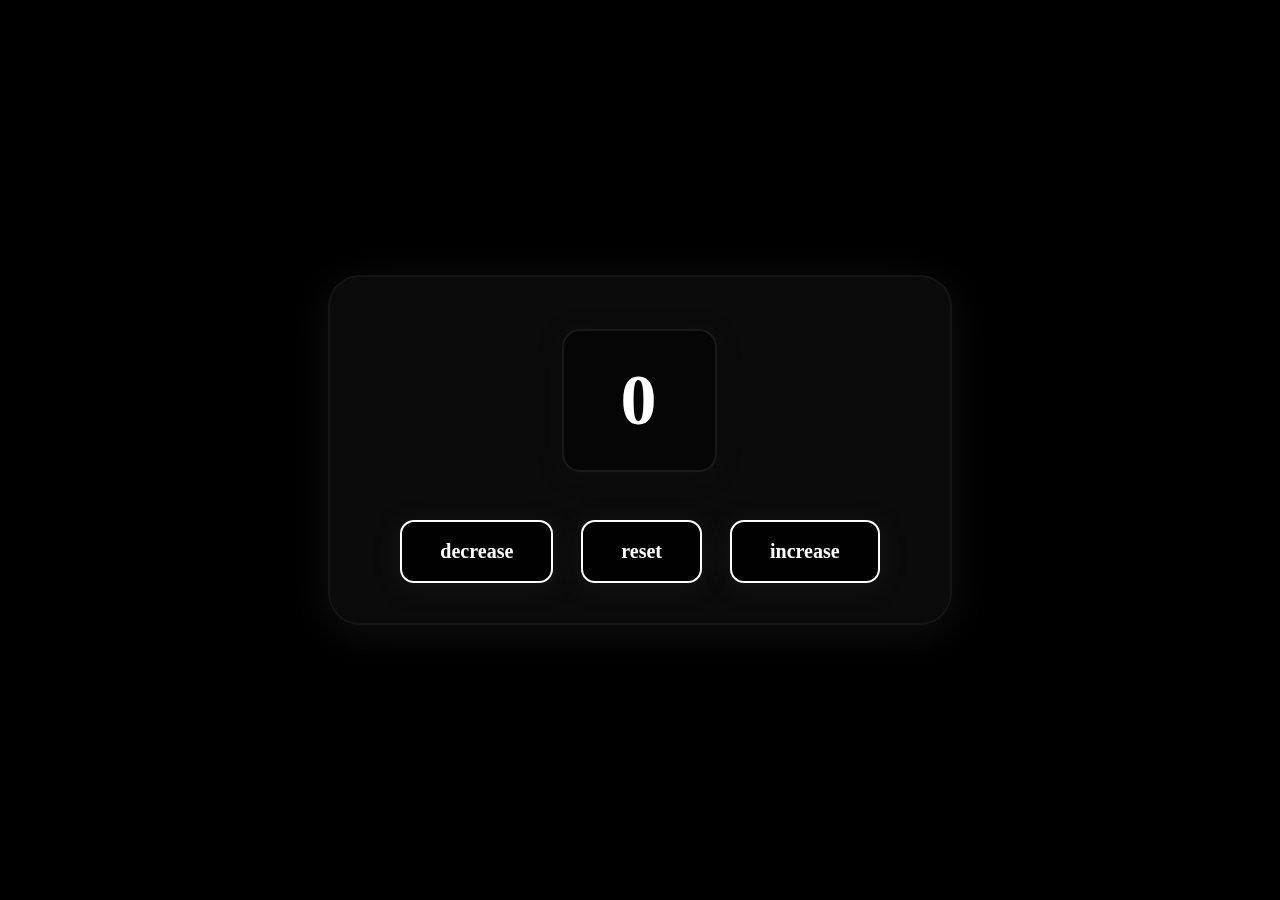
<file: count/index.html>
<!DOCTYPE html>
<html lang="en">
<head>
    <meta charset="UTF-8">
    <meta name="viewport" content="width=device-width, initial-scale=1.0">
    <title>Document</title>
    <link rel="stylesheet" href="style.css">
</head>
<body>
  <div class="glass-container">
    <label id="countLabel">0</label>
    <div id="btnContainer">
      <button id="decreseBtn" class="buttons">decrease</button>
      <button id="resetBtn" class="buttons">reset</button>
      <button id="increseBtn" class="buttons">increase</button>
    </div>
  </div>
  <script src="index.js"></script>
</body>
</html>
</file>
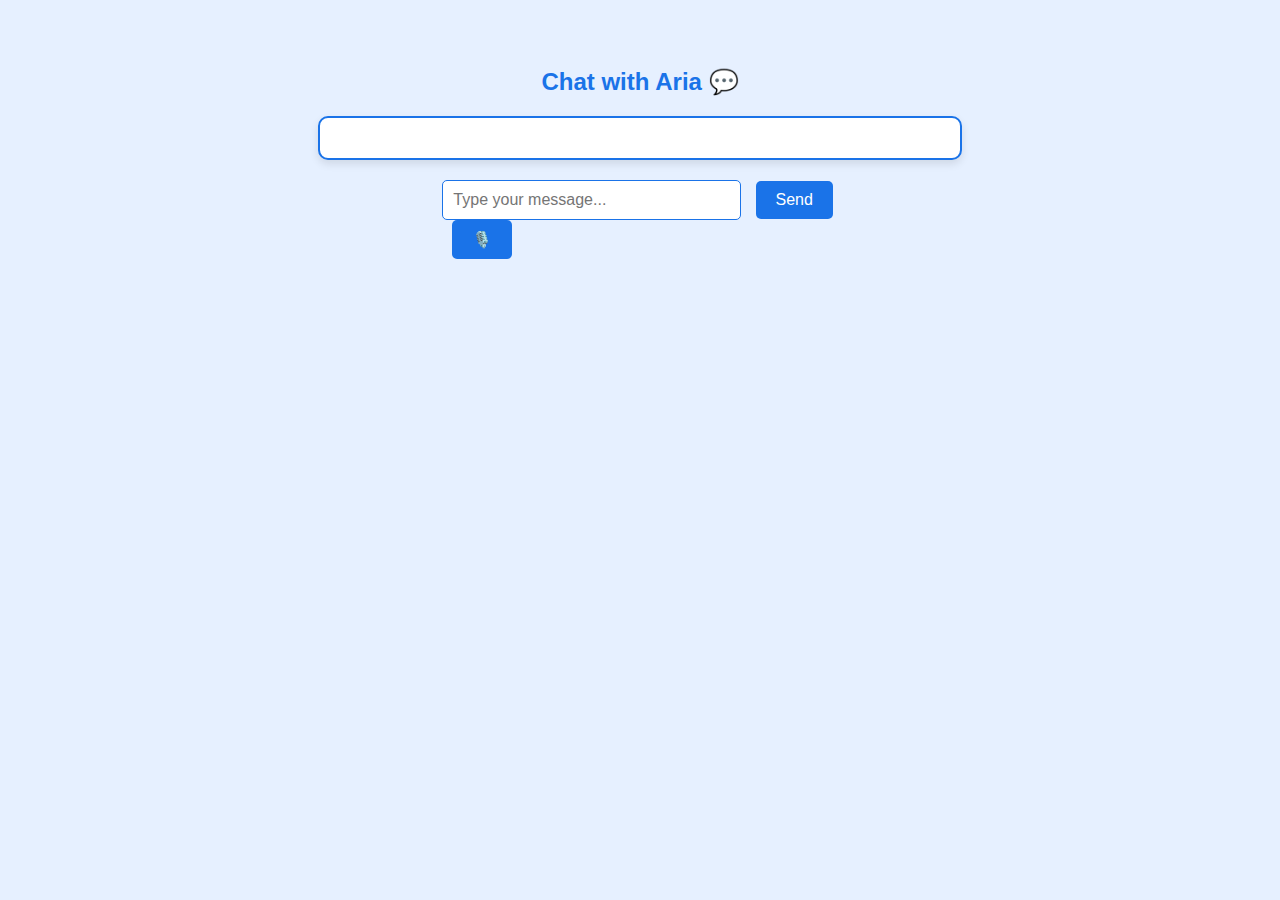
<file: public/index.html>
<!DOCTYPE html>
<html lang="en">
<head>
  <meta charset="UTF-8" />
  <title>Chat with Aria</title>
  <style>
    body {
      font-family: 'Segoe UI', Tahoma, Geneva, Verdana, sans-serif;
      background-color: #e6f0ff;
      padding: 40px;
      display: flex;
      flex-direction: column;
      align-items: center;
    }
    h2 {
      color: #1a73e8;
      margin-bottom: 20px;
    }
    #chat {
      width: 100%;
      max-width: 600px;
      max-height: 500px;
      overflow-y: auto;
      border: 2px solid #1a73e8;
      padding: 20px;
      background-color: #ffffff;
      border-radius: 10px;
      box-shadow: 0 4px 8px rgba(0, 0, 0, 0.1);
      margin-bottom: 20px;
    }
    .message {
      margin: 10px 0;
    }
    .user {
      font-weight: bold;
      color: #0b5394;
    }
    input[type="text"] {
      width: 70%;
      padding: 10px;
      border: 1px solid #1a73e8;
      border-radius: 5px;
      font-size: 16px;
    }
    button {
      padding: 10px 20px;
      background-color: #1a73e8;
      color: white;
      border: none;
      border-radius: 5px;
      font-size: 16px;
      cursor: pointer;
      margin-left: 10px;
    }
    button:hover {
      background-color: #155ab6;
    }
  </style>
</head>
<body>
  <h2>Chat with Aria 💬</h2>
  <div id="chat"></div>
  <div>
    <input type="text" id="userInput" placeholder="Type your message..." />
    <button onclick="sendMessage()">Send</button>
    <button id="voiceBtn">🎙️</button>
  </div>

<script>
  async function sendMessage() {
    const inputElement = document.getElementById('userInput');
    const userMessage = inputElement.value.trim();
    if (!userMessage) return;

    const chatDiv = document.getElementById('chat');
    chatDiv.innerHTML += `<div class="message user">🧑 You: ${userMessage}</div>`;
    inputElement.value = '';
    inputElement.disabled = true;

    try {
      const response = await fetch("/ask", {
        method: "POST",
        headers: { "Content-Type": "application/json" },
        body: JSON.stringify({ prompt: userMessage })
      });
      const data = await response.json();
      if (data.error) {
        chatDiv.innerHTML += `<div class="message">❌ Error: ${data.error}</div>`;
      } else {
        const aiReply = data.reply;
        chatDiv.innerHTML += `<div class="message">🙋‍♀️ Aria: ${aiReply}</div>`;
        speak(aiReply);
      }
    } catch (error) {
      chatDiv.innerHTML += `<div class="message">❌ Failed to send message.</div>`;
    }

    chatDiv.scrollTop = chatDiv.scrollHeight;
    inputElement.disabled = false;
    inputElement.focus();
  }

  document.getElementById('userInput').addEventListener('keydown', function (event) {
    if (event.key === 'Enter') sendMessage();
  });

  const voiceBtn = document.getElementById('voiceBtn');
  const SpeechRecognition = window.SpeechRecognition || window.webkitSpeechRecognition;

  if (SpeechRecognition) {
    const recog = new SpeechRecognition();
    recog.lang = 'en-US';
    recog.interimResults = false;
    voiceBtn.addEventListener('click', () => recog.start());
    recog.onresult = function (event) {
      const transcript = event.results[0][0].transcript;
      document.getElementById('userInput').value = transcript;
      sendMessage();
    };
    recog.onerror = function (event) {
      alert('🎤 Voice recognition error: ' + event.error);
    };
  } else {
    voiceBtn.disabled = true;
    voiceBtn.textContent = '🎙️ Not Supported';
    alert('❌ Your browser does not support voice recognition.');
  }

  function speak(text) {
    const utterance = new SpeechSynthesisUtterance(text);
    utterance.lang = 'en-US';
    speechSynthesis.speak(utterance);
  }
</script>
</body>
</html>
</file>
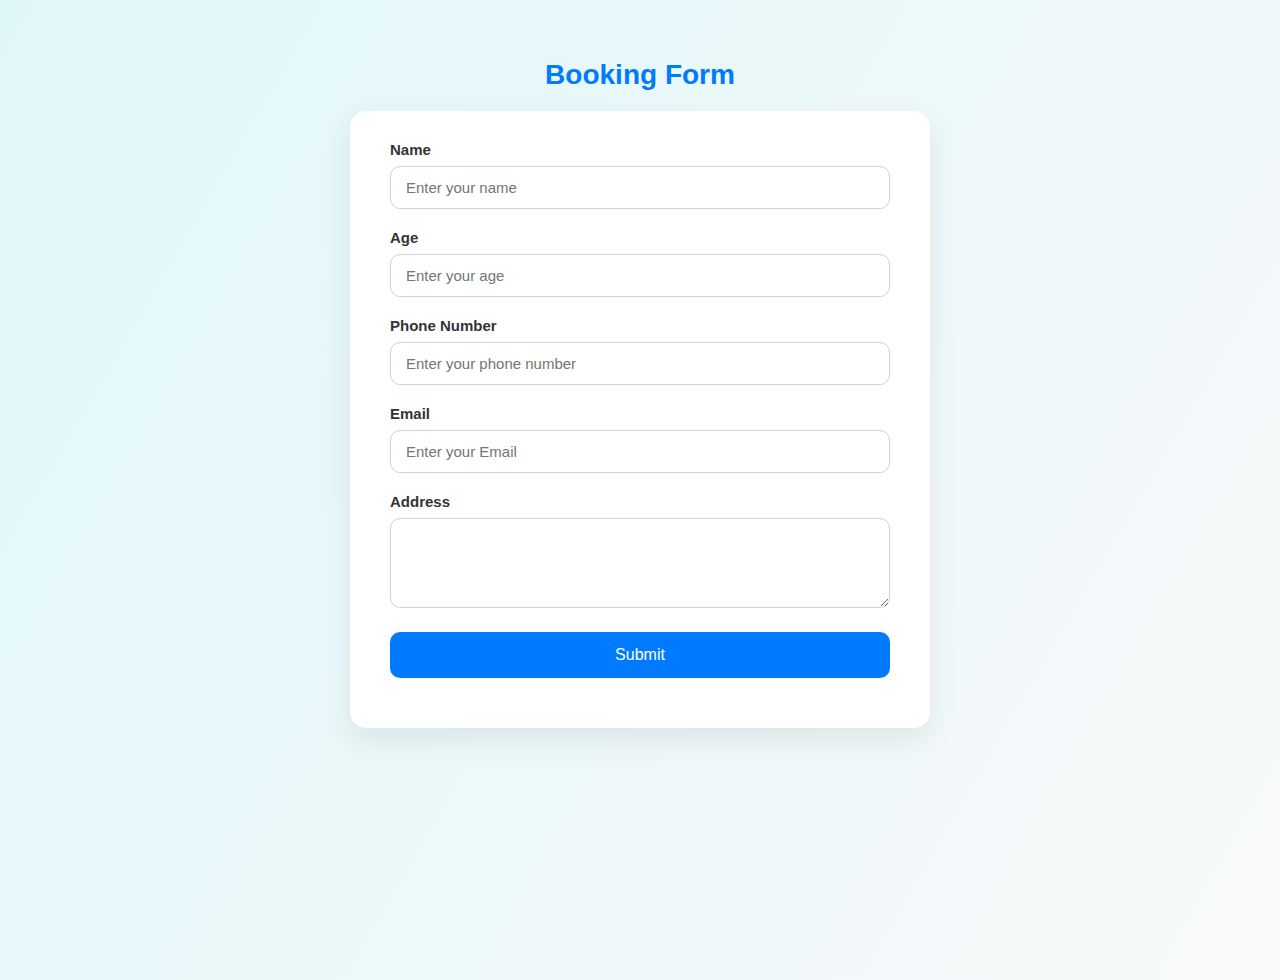
<file: bookingform.html>
<!DOCTYPE html>
<html lang="en">

<head>
    <meta charset="UTF-8">
    <meta name="viewport" content="width=device-width, initial-scale=1.0">
    <title>TravelBD.com Book Your Travel Ticket</title>
    <style>
        @keyframes fadeInUp {
    0% {
        opacity: 0;
        transform: translateY(40px);
    }
    100% {
        opacity: 1;
        transform: translateY(0);
    }
}

form {
    background: white;
    padding: 30px 40px;
    border-radius: 16px;
    box-shadow: 0 12px 30px rgba(0, 0, 0, 0.08);
    width: 100%;
    max-width: 500px;

    /* 👇 Add this animation */
    animation: fadeInUp 0.8s ease-out both;
}

        body {
    font-family: 'Segoe UI', Tahoma, Geneva, Verdana, sans-serif;
    background: linear-gradient(120deg, #e0f7fa, #f8f9fa);
    padding: 40px;
    display: flex;
    flex-direction: column;
    align-items: center;
    min-height: 100vh;
    margin: 0;
}

h1 {
    margin-bottom: 20px;
    color: #007bff;
    font-size: 28px;
}

form {
    background: white;
    padding: 30px 40px;
    border-radius: 16px;
    box-shadow: 0 12px 30px rgba(0, 0, 0, 0.08);
    width: 100%;
    max-width: 500px;
}

form div {
    margin-bottom: 20px;
}

label {
    display: block;
    margin-bottom: 8px;
    font-weight: 600;
    color: #333;
    font-size: 15px;
}

input,
textarea {
    width: 100%;
    padding: 12px 15px;
    border: 1.5px solid #ced4da;
    border-radius: 10px;
    font-size: 15px;
    box-sizing: border-box;
    transition: border-color 0.3s, box-shadow 0.3s;
}

input:focus,
textarea:focus {
    border-color: #007bff;
    box-shadow: 0 0 0 3px rgba(0, 123, 255, 0.15);
    outline: none;
}

textarea {
    resize: vertical;
    min-height: 90px;
}

button {
    background-color: #007bff;
    color: white;
    border: none;
    padding: 14px 24px;
    font-size: 16px;
    border-radius: 10px;
    cursor: pointer;
    width: 100%;
    transition: background-color 0.3s ease, transform 0.2s ease;
}

button:hover {
    background-color: #0056b3;
    transform: scale(1.02);
}

    </style>
</head>

<body>
    <h1>Booking Form</h1>
    <form action="">
        <div>
            <label for="name">Name</label>
            <input type="name" type="text" placeholder="Enter your name" required>

        </div>

        <div>
            <label for="age">Age</label>
            <input type="age" type="number" placeholder="Enter your age" required>

        </div>
        <div>
            <label for="number">Phone Number</label>
            <input type="number" type="tel" placeholder="Enter your phone number" required>

        </div>

        <div>
            <label for="email">Email</label>
            <input type="email" type="email" placeholder="Enter your Email" required>

        </div>

        <div>
            <label for="add">Address</label>
            <textarea name="Address" id="add"></textarea required>

        </div>
        <div>
            <button type="submit">
                Submit
            </button>
        </div>
    </form>
</body>

</html>
</file>
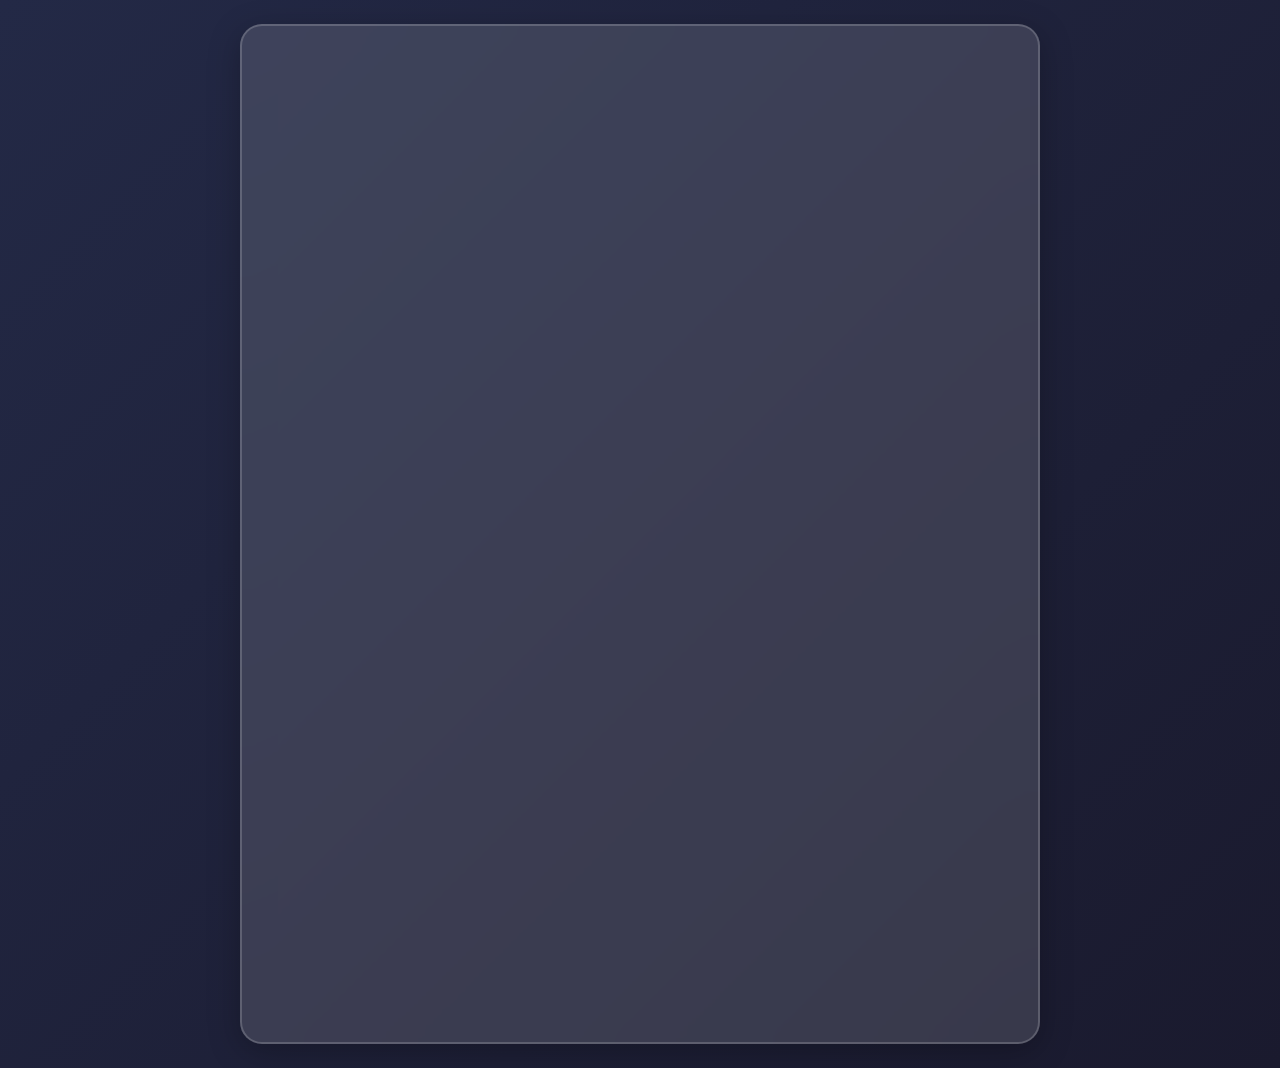
<file: final-messag.html>
<!DOCTYPE html>
<html lang="en">
<head>
  <meta charset="UTF-8" />
  <meta name="viewport" content="width=device-width, initial-scale=1.0"/>
  <title>My Dear Madam (Love of my Life)</title>
  <link href="https://fonts.googleapis.com/css2?family=Playfair+Display:wght@700&family=Inter:wght@400;500&display=swap" rel="stylesheet">
  <style>
    :root {
      --primary: #ff6b6b;
      --secondary: #fff;
      --glass-bg: rgba(255,255,255,0.13);
      --glass-border: rgba(255,255,255,0.18);
      --shadow: 0 8px 32px rgba(0,0,0,0.25);
      --highlight: #ff6b6b;
      --font-main: 'Inter', Arial, sans-serif;
      --font-title: 'Playfair Display', serif;
    }
    * {
      margin: 0;
      padding: 0;
      box-sizing: border-box;
    }
    body {
      min-height: 100vh;
      background: linear-gradient(135deg, #232946 0%, #1a1a2e 100%);
      color: var(--secondary);
      font-family: var(--font-main);
      display: flex;
      align-items: center;
      justify-content: center;
      overflow-x: hidden;
      position: relative;
    }
    .floating-hearts {
      pointer-events: none;
      position: fixed;
      left: 0; top: 0; width: 100vw; height: 100vh;
      z-index: 0;
      overflow: hidden;
      opacity: 0.32;
    }
    .container {
      position: relative;
      z-index: 1;
      max-width: 800px;
      width: 100%;
      margin: 24px;
      padding: 48px 36px 36px 36px;
      background: var(--glass-bg);
      border-radius: 22px;
      box-shadow: var(--shadow);
      border: 2px solid var(--glass-border);
      backdrop-filter: blur(14px);
      -webkit-backdrop-filter: blur(14px);
      overflow: hidden;
    }
    .letter {
      opacity: 0;
      transform: translateY(44px);
      animation: fadeInUp 1.1s 0.7s cubic-bezier(.65,.05,.36,1) forwards;
    }
    @keyframes fadeInUp {
      to {
        opacity: 1;
        transform: translateY(0);
      }
    }
    h1 {
      font-family: var(--font-title);
      font-size: 2.7rem;
      text-align: center;
      margin-bottom: 28px;
      color: var(--primary);
      letter-spacing: 1.2px;
      font-weight: 700;
      text-shadow: 0 0 16px rgba(255, 107, 107, 0.18);
      min-height: 3.5rem;
      border-bottom: 2px solid var(--highlight);
      padding-bottom: 14px;
      margin-top: 0;
      background: linear-gradient(90deg, #ff6b6b 30%, #f9d3d3 100%);
      -webkit-background-clip: text;
      -webkit-text-fill-color: transparent;
      background-clip: text;
    }
    p {
      font-size: 1.18rem;
      line-height: 1.85;
      margin-bottom: 22px;
      color: #f2f2f2;
      text-align: justify;
      font-family: var(--font-main);
    }
    .highlight {
      color: var(--highlight);
      font-weight: bold;
      letter-spacing: 0.01em;
    }
    /* Responsive */
    @media (max-width: 600px) {
      .container {
        padding: 18px 8px 16px 8px;
        border-radius: 13px;
      }
      h1 {
        font-size: 1.45rem;
        min-height: 2.2rem;
        padding-bottom: 8px;
      }
      p {
        font-size: 1rem;
      }
    }
  </style>
</head>
<body>
  <!-- Floating SVG hearts -->
  <div class="floating-hearts" aria-hidden="true"></div>
  <div class="container">
    <div class="letter">
      <h1 id="title">My Dear Madam (Love of my Life)</h1>
      <p>I hope you are not like the ones who hurt me. I want you to know that I’ve been hurt so many times that I have been through a lot in life. Please <span class="highlight">take care of my heart</span> this time. There are times where I feel like I am not whole and not enough but I hope you will always be there for me to make me feel better.</p>
      <p>There are also some moments where I make mistakes and hurt people when I am hurt but I hope you will still understand and <span class="highlight">love me with all your heart</span>. I want you to know that I am not perfect, most of the time I hate myself but I hope you will also love the parts of me that I hate about myself.</p>
      <p>I hope you are not like the ones who gave up on me. I hope you will treat me right and make me feel worthy. Most of the time I hate my flaws and insecurities but I hope you will always remind me that whatever kind of person I become you will <span class="highlight">still love me</span>.</p>
      <p>I want you to know that I am hard to love but I hope you will stay with me. I overthink a lot but I hope you will also understand that. I hope you are not like the ones who left me with a broken heart. My lover, I hope you will <span class="highlight">love me right</span>.</p>
      <p>I didn’t fall in love with you because I needed a relationship. I fell in love with you because in your presence I found a <span class="highlight">sense of peace</span> I never knew I was missing. I didn’t fall for you out of loneliness I fell for you because your soul felt like home.</p>
      <p>Lastly, be my queen, make me your king and let us rule my kingdom together and rule over me, too.</p>
    </div>
  </div>
  <script>
    // Floating SVG Hearts
    function createSVGHeart() {
      const ns = "http://www.w3.org/2000/svg";
      const heart = document.createElementNS(ns, "svg");
      heart.setAttribute("viewBox", "0 0 32 29");
      heart.setAttribute("width", 28 + Math.random()*12);
      heart.setAttribute("height", 28 + Math.random()*12);
      heart.style.position = "absolute";
      heart.style.left = (Math.random() * 100) + "vw";
      heart.style.top = "100vh";
      heart.style.opacity = 0.72 + Math.random()*0.15;
      heart.style.pointerEvents = "none";
      heart.style.zIndex = 0;
      heart.innerHTML = `<path d="M23.6,2.6c-2.7,0-5.1,1.7-6.1,4.1C16.5,4.3,14.1,2.6,11.4,2.6C6.7,2.6,3,6.3,3,11c0,7.6,13.1,15.1,13.6,15.4
        c0.3,0.2,0.7,0.2,1,0c0.5-0.3,13.6-7.8,13.6-15.4C29.8,6.3,26.1,2.6,23.6,2.6z"
        fill="#ff6b6b" />`;
      // Animation
      const duration = 4 + Math.random() * 3;
      heart.style.transition = `transform ${duration}s linear, opacity 1.2s`;
      setTimeout(() => {
        heart.style.transform = `translateY(-110vh) scale(${1 + Math.random()*0.4})`;
        heart.style.opacity = 0;
      }, 50);
      document.querySelector('.floating-hearts').appendChild(heart);
      setTimeout(() => { heart.remove(); }, duration * 1000);
    }
    setInterval(createSVGHeart, 340);

    // Typewriter effect for the title
    const title = document.getElementById('title');
    const text = title.textContent;
    title.textContent = '';
    let i = 0;
    function typeWriter() {
      if (i < text.length) {
        title.textContent += text.charAt(i);
        i++;
        setTimeout(typeWriter, 80);
      }
    }
    setTimeout(typeWriter, 400);

    // Show letter after typewriter
    document.querySelector('.letter').style.opacity = 0;
    setTimeout(() => {
      document.querySelector('.letter').style.opacity = 1;
    }, 1400);
  </script>
</body>
</html>
</file>
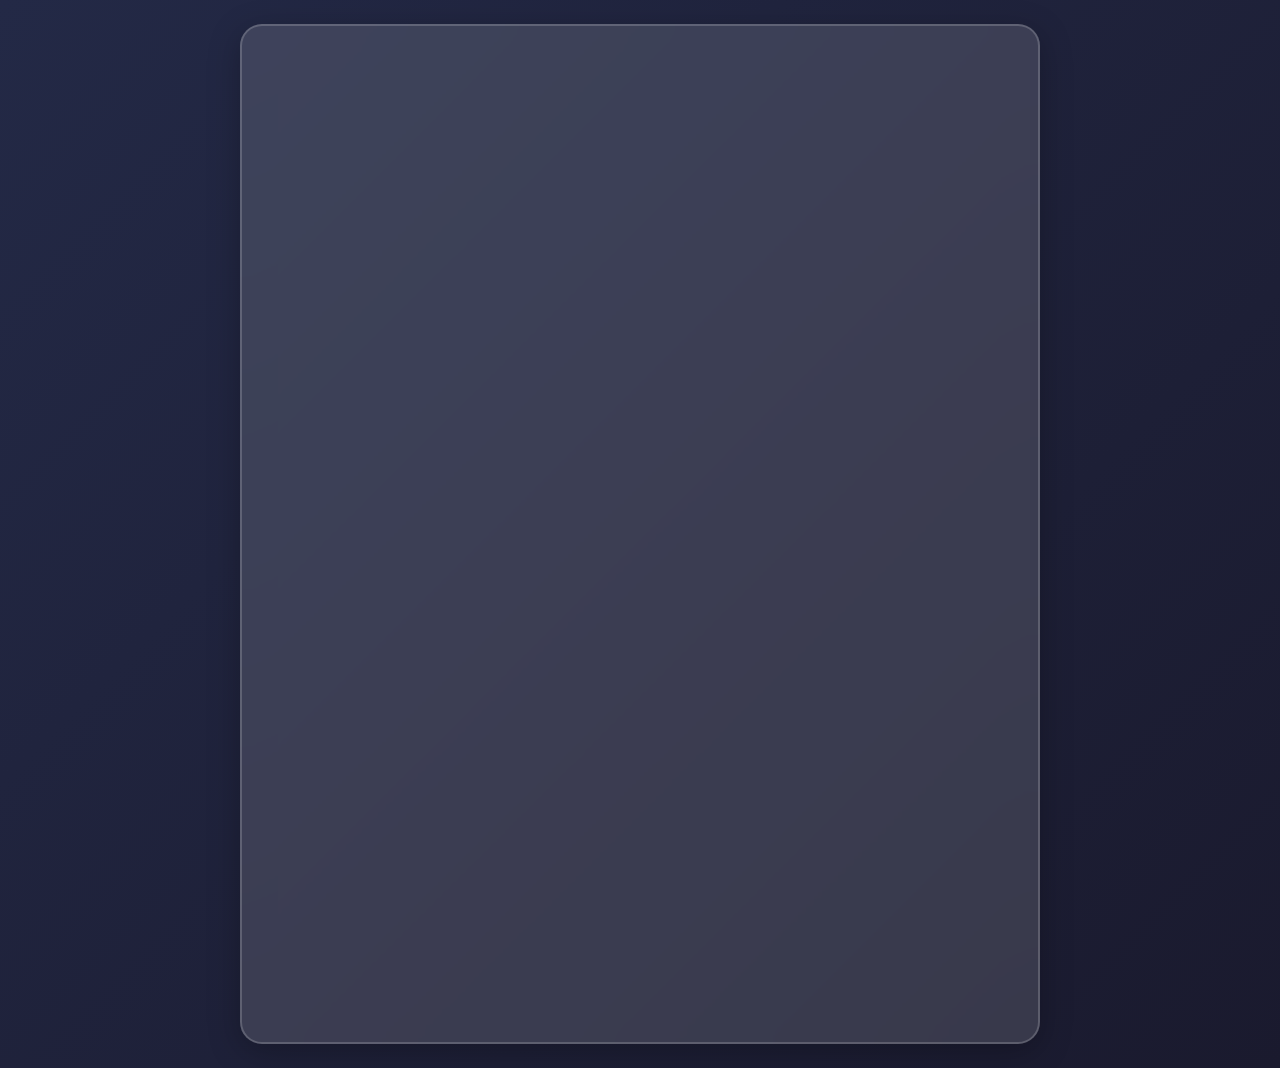
<file: letter.html>
<!DOCTYPE html>
<html lang="en">
<head>
  <meta charset="UTF-8" />
  <meta name="viewport" content="width=device-width, initial-scale=1.0"/>
  <title>A Letter to My Love</title>
  <link href="https://fonts.googleapis.com/css2?family=Playfair+Display:wght@700&family=Inter:wght@400;500&display=swap" rel="stylesheet">
  <style>
    :root {
      --primary: #ff6b6b;
      --secondary: #fff;
      --glass-bg: rgba(255,255,255,0.13);
      --glass-border: rgba(255,255,255,0.18);
      --shadow: 0 8px 32px rgba(0,0,0,0.25);
      --highlight: #ff6b6b;
      --font-main: 'Inter', Arial, sans-serif;
      --font-title: 'Playfair Display', serif;
    }
    * {
      margin: 0;
      padding: 0;
      box-sizing: border-box;
    }
    body {
      min-height: 100vh;
      background: linear-gradient(135deg, #232946 0%, #1a1a2e 100%);
      color: var(--secondary);
      font-family: var(--font-main);
      display: flex;
      align-items: center;
      justify-content: center;
      overflow-x: hidden;
      position: relative;
    }
    .floating-hearts {
      pointer-events: none;
      position: fixed;
      left: 0; top: 0; width: 100vw; height: 100vh;
      z-index: 0;
      overflow: hidden;
      opacity: 0.32;
    }
    .container {
      position: relative;
      z-index: 1;
      max-width: 800px;
      width: 100%;
      margin: 24px;
      padding: 48px 36px 36px 36px;
      background: var(--glass-bg);
      border-radius: 22px;
      box-shadow: var(--shadow);
      border: 2px solid var(--glass-border);
      backdrop-filter: blur(14px);
      -webkit-backdrop-filter: blur(14px);
      overflow: hidden;
    }
    .letter {
      opacity: 0;
      transform: translateY(44px);
      animation: fadeInUp 1.1s 0.7s cubic-bezier(.65,.05,.36,1) forwards;
    }
    @keyframes fadeInUp {
      to {
        opacity: 1;
        transform: translateY(0);
      }
    }
    h1 {
      font-family: var(--font-title);
      font-size: 2.7rem;
      text-align: center;
      margin-bottom: 28px;
      color: var(--primary);
      letter-spacing: 1.2px;
      font-weight: 700;
      text-shadow: 0 0 16px rgba(255, 107, 107, 0.18);
      min-height: 3.5rem;
      border-bottom: 2px solid var(--highlight);
      padding-bottom: 14px;
      margin-top: 0;
      background: linear-gradient(90deg, #ff6b6b 30%, #f9d3d3 100%);
      -webkit-background-clip: text;
      -webkit-text-fill-color: transparent;
      background-clip: text;
    }
    p {
      font-size: 1.18rem;
      line-height: 1.85;
      margin-bottom: 22px;
      color: #f2f2f2;
      text-align: justify;
      font-family: var(--font-main);
    }
    .highlight {
      color: var(--highlight);
      font-weight: bold;
      letter-spacing: 0.01em;
    }
    /* Responsive */
    @media (max-width: 600px) {
      .container {
        padding: 18px 8px 16px 8px;
        border-radius: 13px;
      }
      h1 {
        font-size: 1.45rem;
        min-height: 2.2rem;
        padding-bottom: 8px;
      }
      p {
        font-size: 1rem;
      }
    }
  </style>
</head>
<body>
  <!-- Floating SVG hearts -->
  <div class="floating-hearts" aria-hidden="true"></div>
  <div class="container">
    <div class="letter">
      <h1 id="title">To My Lover</h1>
      <p>I hope you are not like the ones who hurt me. I want you to know that I’ve been hurt so many times that I have been through a lot in life. Please <span class="highlight">take care of my heart</span> this time. There are times where I feel like I am not whole and not enough but I hope you will always be there for me to make me feel better.</p>
      <p>There are also some moments where I make mistakes and hurt people when I am hurt but I hope you will still understand and <span class="highlight">love me with all your heart</span>. I want you to know that I am not perfect, most of the time I hate myself but I hope you will also love the parts of me that I hate about myself.</p>
      <p>I hope you are not like the ones who gave up on me. I hope you will treat me right and make me feel worthy. Most of the time I hate my flaws and insecurities but I hope you will always remind me that whatever kind of person I become you will <span class="highlight">still love me</span>.</p>
      <p>I want you to know that I am hard to love but I hope you will stay with me. I overthink a lot but I hope you will also understand that. I hope you are not like the ones who left me with a broken heart. My lover, I hope you will <span class="highlight">love me right</span>.</p>
      <p>I didn’t fall in love with you because I needed a relationship. I fell in love with you because in your presence I found a <span class="highlight">sense of peace</span> I never knew I was missing. I didn’t fall for you out of loneliness I fell for you because your soul felt like home.</p>
      <p>Lastly, be my queen, make me your king and let us rule my kingdom together and rule over me, too.</p>
    </div>
  </div>
  <script>
    // Floating SVG Hearts
    function createSVGHeart() {
      const ns = "http://www.w3.org/2000/svg";
      const heart = document.createElementNS(ns, "svg");
      heart.setAttribute("viewBox", "0 0 32 29");
      heart.setAttribute("width", 28 + Math.random()*12);
      heart.setAttribute("height", 28 + Math.random()*12);
      heart.style.position = "absolute";
      heart.style.left = (Math.random() * 100) + "vw";
      heart.style.top = "100vh";
      heart.style.opacity = 0.72 + Math.random()*0.15;
      heart.style.pointerEvents = "none";
      heart.style.zIndex = 0;
      heart.innerHTML = `<path d="M23.6,2.6c-2.7,0-5.1,1.7-6.1,4.1C16.5,4.3,14.1,2.6,11.4,2.6C6.7,2.6,3,6.3,3,11c0,7.6,13.1,15.1,13.6,15.4
        c0.3,0.2,0.7,0.2,1,0c0.5-0.3,13.6-7.8,13.6-15.4C29.8,6.3,26.1,2.6,23.6,2.6z"
        fill="#ff6b6b" />`;
      // Animation
      const duration = 4 + Math.random() * 3;
      heart.style.transition = `transform ${duration}s linear, opacity 1.2s`;
      setTimeout(() => {
        heart.style.transform = `translateY(-110vh) scale(${1 + Math.random()*0.4})`;
        heart.style.opacity = 0;
      }, 50);
      document.querySelector('.floating-hearts').appendChild(heart);
      setTimeout(() => { heart.remove(); }, duration * 1000);
    }
    setInterval(createSVGHeart, 340);

    // Typewriter effect for the title
    const title = document.getElementById('title');
    const text = title.textContent;
    title.textContent = '';
    let i = 0;
    function typeWriter() {
      if (i < text.length) {
        title.textContent += text.charAt(i);
        i++;
        setTimeout(typeWriter, 80);
      }
    }
    setTimeout(typeWriter, 400);

    // Show letter after typewriter
    document.querySelector('.letter').style.opacity = 0;
    setTimeout(() => {
      document.querySelector('.letter').style.opacity = 1;
    }, 1400);
  </script>
</body>
</html>
</file>
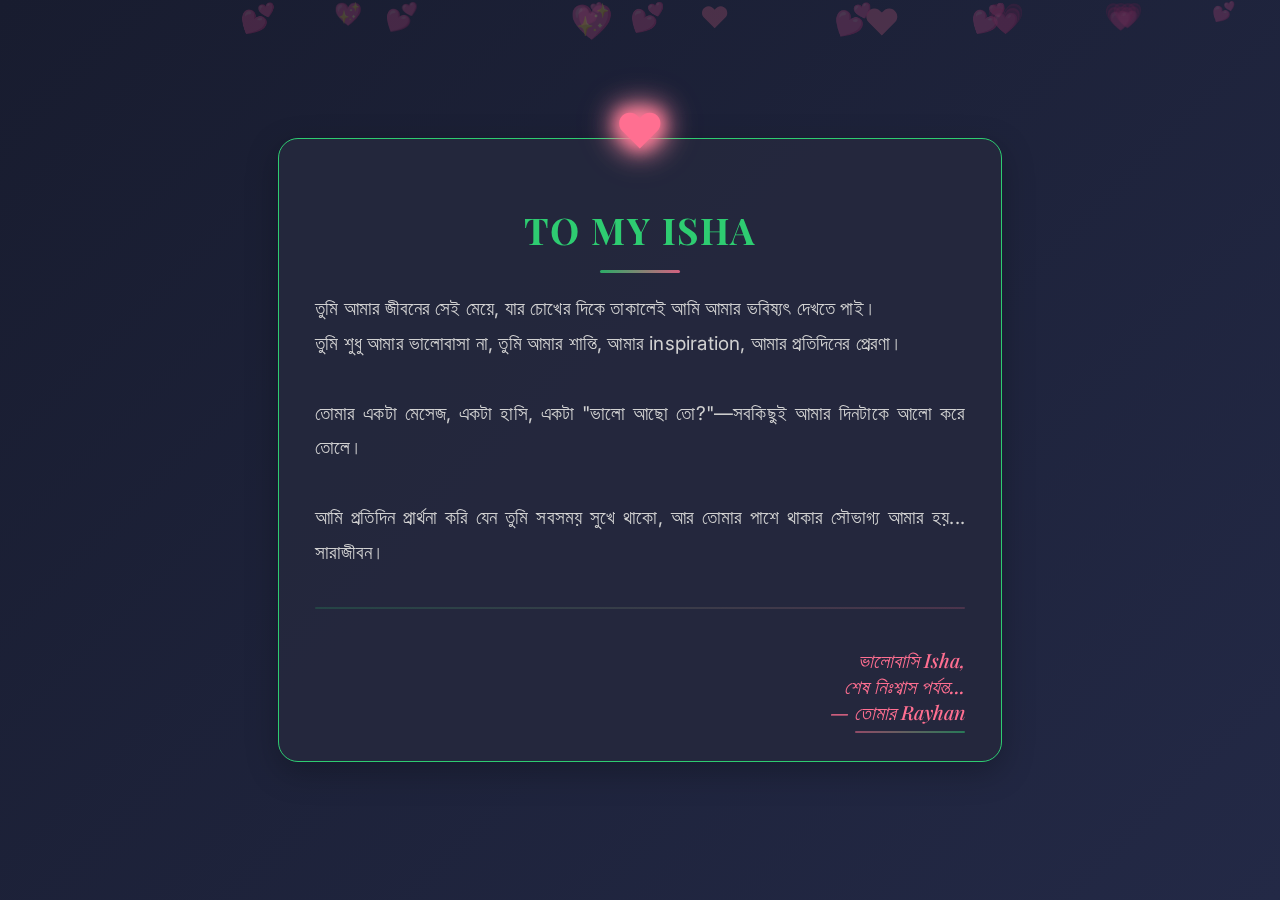
<file: myletter.html>
<!DOCTYPE html>
<html lang="en">
<head>
  <meta charset="UTF-8" />
  <title>To My Isha</title>
  <meta name="viewport" content="width=device-width, initial-scale=1.0" />
  <!-- Google Fonts -->
  <link href="https://fonts.googleapis.com/css2?family=Inter:wght@400;500&family=Playfair+Display:wght@700&display=swap" rel="stylesheet">
  <style>
    :root {
      --primary: #ff6f91;
      --secondary: #2ecc71;
      --background: linear-gradient(135deg, #181c2f 0%, #232946 100%);
      --card-bg: rgba(36, 39, 61, 0.97);
      --text-main: #f5f5f7;
      --text-secondary: #d1d1d1;
      --accent: #ffb6b9;
      --shadow: 0 10px 32px rgba(0,0,0,0.25);
    }
    html, body {
      height: 100%;
      margin: 0;
      padding: 0;
      font-family: 'Inter', Arial, sans-serif;
      background: var(--background);
      color: var(--text-main);
      min-height: 100vh;
      box-sizing: border-box;
    }
    body {
      display: flex;
      align-items: center;
      justify-content: center;
      min-height: 100vh;
      overflow-x: hidden;
      padding: 32px 12px;
    }
    .container {
      background: var(--card-bg);
      border-radius: 20px;
      box-shadow: var(--shadow);
      max-width: 650px;
      width: 100%;
      padding: 48px 36px 36px 36px;
      position: relative;
      border: 1.5px solid var(--secondary);
      animation: fadeIn 1.2s cubic-bezier(.65,.05,.36,1);
    }
    @keyframes fadeIn {
      from { opacity: 0; transform: translateY(24px);}
      to { opacity: 1; transform: translateY(0);}
    }
    .heart-glow {
      position: absolute;
      top: -38px;
      left: 50%;
      transform: translateX(-50%);
      font-size: 48px;
      color: var(--primary);
      text-shadow: 0 0 16px var(--primary), 0 0 32px var(--accent);
      animation: heartbeat 1.6s infinite;
      filter: drop-shadow(0 0 10px var(--primary));
      z-index: 2;
      user-select: none;
    }
    @keyframes heartbeat {
      0%, 100% { transform: translateX(-50%) scale(1);}
      10%, 30% { transform: translateX(-50%) scale(1.12);}
      20% { transform: translateX(-50%) scale(0.96);}
      40% { transform: translateX(-50%) scale(1.08);}
      50% { transform: translateX(-50%) scale(1);}
    }
    h1 {
      font-family: 'Playfair Display', serif;
      font-size: 2.3rem;
      text-align: center;
      color: var(--secondary);
      letter-spacing: 1.5px;
      font-weight: 700;
      margin-top: 18px;
      margin-bottom: 12px;
      text-transform: uppercase;
      position: relative;
    }
    h1::after {
      content: '';
      display: block;
      margin: 16px auto 0 auto;
      width: 80px;
      height: 2.5px;
      border-radius: 2px;
      background: linear-gradient(90deg, var(--secondary), var(--primary));
      opacity: 0.8;
    }
    .content {
      margin-top: 18px;
      animation: slideIn 1.1s .3s cubic-bezier(.65,.05,.36,1) both;
    }
    @keyframes slideIn {
      from { opacity: 0; transform: translateY(24px);}
      to { opacity: 1; transform: translateY(0);}
    }
    p {
      font-size: 1.18rem;
      line-height: 1.85;
      color: var(--text-secondary);
      margin-bottom: 26px;
      font-family: 'Inter', Arial, sans-serif;
      text-align: justify;
      letter-spacing: 0.01em;
    }
    .divider {
      width: 100%;
      height: 1.5px;
      background: linear-gradient(90deg, var(--secondary) 0%, var(--primary) 100%);
      opacity: 0.18;
      margin: 36px 0 26px 0;
      border-radius: 1px;
    }
    .signature {
      margin-top: 38px;
      text-align: right;
      font-size: 1.22rem;
      color: var(--primary);
      font-family: 'Playfair Display', serif;
      font-style: italic;
      font-weight: 500;
      position: relative;
    }
    .signature::before {
      content: '';
      position: absolute;
      bottom: -8px;
      right: 0;
      width: 110px;
      height: 2px;
      background: linear-gradient(to right, var(--primary), var(--secondary));
      opacity: 0.5;
      border-radius: 2px;
    }
    /* Floating hearts animation */
    .floating-hearts {
      pointer-events: none;
      position: fixed;
      left: 0; top: 0; width: 100vw; height: 100vh;
      z-index: 0;
      overflow: hidden;
      opacity: 0.32;
    }
    .floating-hearts span {
      position: absolute;
      display: block;
      font-size: 22px;
      color: var(--primary);
      opacity: 0.65;
      animation: floatHeart 7s linear infinite;
      filter: blur(0.5px);
      user-select: none;
    }
    @keyframes floatHeart {
      0% {
        transform: translateY(100vh) scale(1) rotate(-8deg);
        opacity: 0.7;
      }
      60% {
        opacity: 1;
      }
      100% {
        transform: translateY(-10vh) scale(1.3) rotate(18deg);
        opacity: 0;
      }
    }
    /* Responsive Design */
    @media (max-width: 600px) {
      .container {
        padding: 28px 10px 22px 10px;
        border-radius: 13px;
      }
      h1 { font-size: 1.28rem; }
      .signature { font-size: 1.01rem; }
      .heart-glow { font-size: 2.1rem; top: -28px;}
    }
  </style>
</head>
<body>
  <!-- Floating hearts background -->
  <div class="floating-hearts" aria-hidden="true"></div>
  <main class="container" role="main">
    <div class="heart-glow" aria-hidden="true">❤</div>
    <h1>To my Isha</h1>
    <section class="content">
      <p>
        তুমি আমার জীবনের সেই মেয়ে, যার চোখের দিকে তাকালেই আমি আমার ভবিষ্যৎ দেখতে পাই।<br />
        তুমি শুধু আমার ভালোবাসা না, তুমি আমার শান্তি, আমার inspiration, আমার প্রতিদিনের প্রেরণা।<br /><br />
        তোমার একটা মেসেজ, একটা হাসি, একটা "ভালো আছো তো?"—সবকিছুই আমার দিনটাকে আলো করে তোলে।<br /><br />
        আমি প্রতিদিন প্রার্থনা করি যেন তুমি সবসময় সুখে থাকো, আর তোমার পাশে থাকার সৌভাগ্য আমার হয়... সারাজীবন।
      </p>
      <div class="divider"></div>
      <div class="signature">
        ভালোবাসি Isha,<br />
        শেষ নিঃশ্বাস পর্যন্ত...<br />
        — তোমার Rayhan
      </div>
    </section>
  </main>
  <script>
    // Floating hearts animation
    const hearts = ["❤","💕","💖","💗"];
    const container = document.querySelector('.floating-hearts');
    for(let i=0; i<14; i++){
      const span = document.createElement('span');
      span.innerText = hearts[Math.floor(Math.random()*hearts.length)];
      span.style.left = (Math.random()*100) + 'vw';
      span.style.fontSize = (18 + Math.random()*18) + 'px';
      span.style.animationDuration = (5 + Math.random()*4) + 's';
      span.style.animationDelay = (Math.random()*7) + 's';
      container.appendChild(span);
    }
  </script>
</body>
</html>
</file>
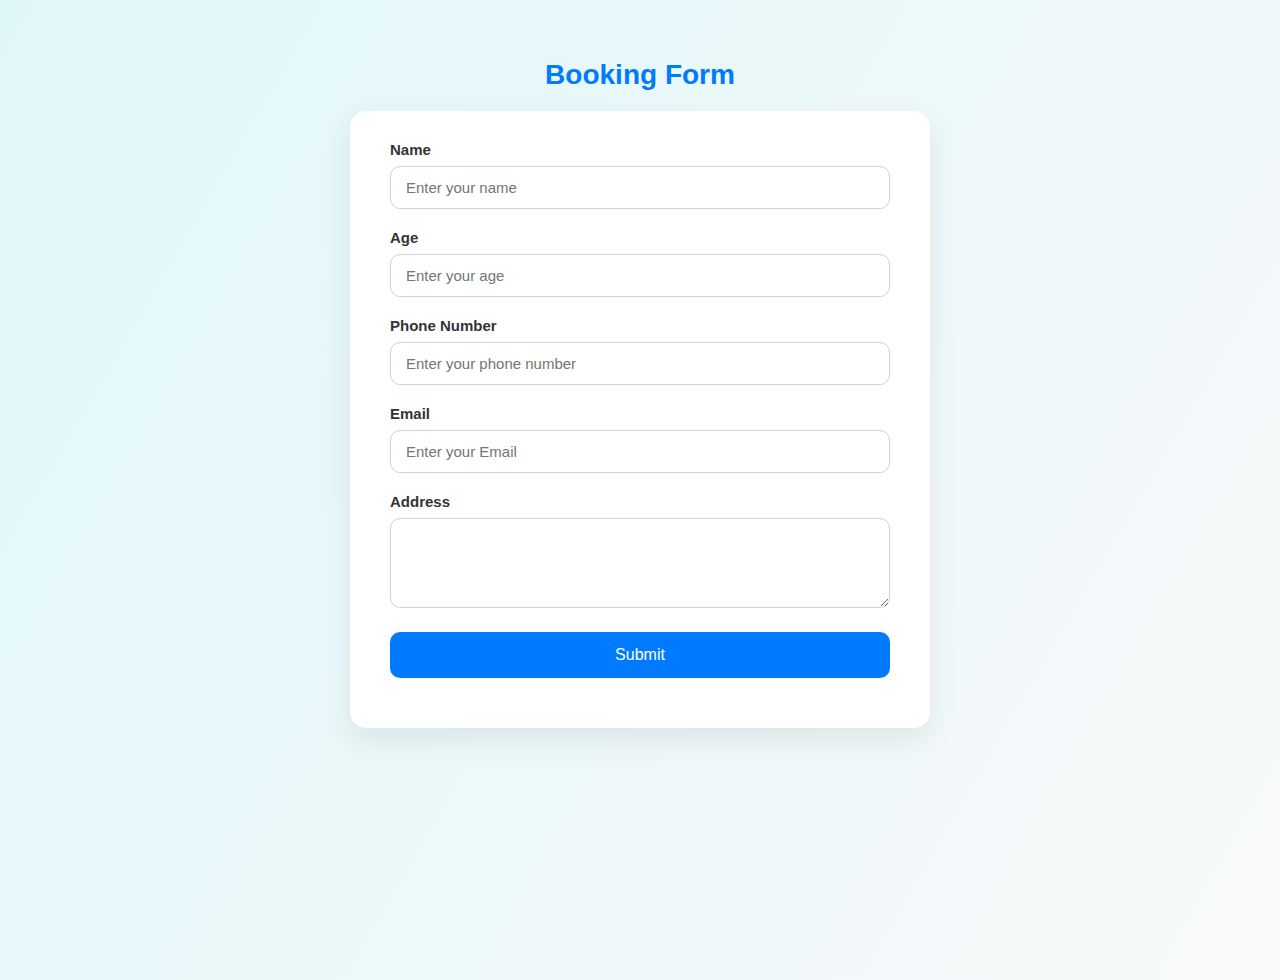
<file: problem_5.html>
<!DOCTYPE html>
<html lang="en">

<head>
    <meta charset="UTF-8">
    <meta name="viewport" content="width=device-width, initial-scale=1.0">
    <title>TravelBD.com Book Your Travel Ticket</title>
    <style>
        @keyframes fadeInUp {
    0% {
        opacity: 0;
        transform: translateY(40px);
    }
    100% {
        opacity: 1;
        transform: translateY(0);
    }
}

form {
    background: white;
    padding: 30px 40px;
    border-radius: 16px;
    box-shadow: 0 12px 30px rgba(0, 0, 0, 0.08);
    width: 100%;
    max-width: 500px;

    /* 👇 Add this animation */
    animation: fadeInUp 0.8s ease-out both;
}

        body {
    font-family: 'Segoe UI', Tahoma, Geneva, Verdana, sans-serif;
    background: linear-gradient(120deg, #e0f7fa, #f8f9fa);
    padding: 40px;
    display: flex;
    flex-direction: column;
    align-items: center;
    min-height: 100vh;
    margin: 0;
}

h1 {
    margin-bottom: 20px;
    color: #007bff;
    font-size: 28px;
}

form {
    background: white;
    padding: 30px 40px;
    border-radius: 16px;
    box-shadow: 0 12px 30px rgba(0, 0, 0, 0.08);
    width: 100%;
    max-width: 500px;
}

form div {
    margin-bottom: 20px;
}

label {
    display: block;
    margin-bottom: 8px;
    font-weight: 600;
    color: #333;
    font-size: 15px;
}

input,
textarea {
    width: 100%;
    padding: 12px 15px;
    border: 1.5px solid #ced4da;
    border-radius: 10px;
    font-size: 15px;
    box-sizing: border-box;
    transition: border-color 0.3s, box-shadow 0.3s;
}

input:focus,
textarea:focus {
    border-color: #007bff;
    box-shadow: 0 0 0 3px rgba(0, 123, 255, 0.15);
    outline: none;
}

textarea {
    resize: vertical;
    min-height: 90px;
}

button {
    background-color: #007bff;
    color: white;
    border: none;
    padding: 14px 24px;
    font-size: 16px;
    border-radius: 10px;
    cursor: pointer;
    width: 100%;
    transition: background-color 0.3s ease, transform 0.2s ease;
}

button:hover {
    background-color: #0056b3;
    transform: scale(1.02);
}

    </style>
</head>

<body>
    <h1>Booking Form</h1>
    <form action="">
        <div>
            <label for="name">Name</label>
            <input type="name" type="text" placeholder="Enter your name" required>

        </div>

        <div>
            <label for="age">Age</label>
            <input type="age" type="number" placeholder="Enter your age" required>

        </div>
        <div>
            <label for="number">Phone Number</label>
            <input type="number" type="tel" placeholder="Enter your phone number" required>

        </div>

        <div>
            <label for="email">Email</label>
            <input type="email" type="email" placeholder="Enter your Email" required>

        </div>

        <div>
            <label for="add">Address</label>
            <textarea name="Address" id="add"></textarea required>

        </div>
        <div>
            <button type="submit">
                Submit
            </button>
        </div>
    </form>
</body>

</html>
</file>
<file: count/style.css>
body {
    margin: 0;
    padding: 0;
    min-height: 100vh;
    font-family: 'Times New Roman', Times, serif;
    background: #000; /* Ensures a solid black behind the frosted glass */
    display: flex;
    align-items: center;
    justify-content: center;
    overflow: hidden;
}

/* Glass container for counter and buttons */
.glass-container {
    background: rgba(20, 20, 20, 0.55); /* Semi-transparent true black */
    box-shadow: 0 8px 40px 0 rgba(38, 38, 38, 0.45), 0 1.5px 16px 0 rgba(0,0,0,0.28);
    border-radius: 32px;
    padding: 52px 70px 40px 70px;
    backdrop-filter: blur(19px) saturate(142%);
    -webkit-backdrop-filter: blur(19px) saturate(142%);
    border: 2px solid rgba(255,255,255,0.04);
    display: flex;
    flex-direction: column;
    align-items: center;
    gap: 18px;
}

/* Counter Label Styling */
#countLabel {
    font-size: 4.5rem;
    font-weight: 800;
    color: #fff;
    letter-spacing: 3px;
    background: rgba(0, 0, 0, 0.50);
    border-radius: 18px;
    box-shadow: 0 4px 24px rgba(20,20,20,0.28);
    padding: 28px 56px;
    margin-bottom: 20px;
    text-align: center;
    border: 2px solid rgba(255,255,255,0.08);
    font-family: 'Times New Roman', Times, serif;
    user-select: none;
    transition: background 0.21s, box-shadow 0.17s;
}

/* Button Container */
#btnContainer {
    display: flex;
    justify-content: center;
    gap: 28px;
    margin-top: 10px;
}

/* Black & White Button Styling */
.buttons {
    padding: 18px 38px;
    font-size: 1.25rem;
    font-weight: bold;
    border: 2.5px solid #fff;
    border-radius: 14px;
    cursor: pointer;
    color: #fff;
    background: rgba(0,0,0,0.84);
    box-shadow: 0 4px 28px rgba(80,80,80,0.17);
    font-family: 'Times New Roman', Times, serif;
    transition: 
        background 0.23s cubic-bezier(.4,.4,.27,1.4),
        color 0.2s,
        border-color 0.2s,
        transform 0.13s cubic-bezier(.4,2,.15,1.23);
    overflow: hidden;
}

.buttons:hover, .buttons:focus-visible {
    background: rgba(255,255,255,0.85);
    color: #181924;
    border-color: #fff;
    transform: translateY(-3px) scale(1.06);
    box-shadow: 0 6px 18px 0 #fff5;
}

/* Active effect */
.buttons:active {
    transform: scale(0.96);
    box-shadow: 0 2px 8px #111a;
}

/* Keyboard accessibility */
.buttons:focus-visible {
    outline: 3px solid #fff;
    outline-offset: 2.5px;
}

@media (max-width: 600px) {
    .glass-container {padding: 20px 8px 24px 8px;}
    #countLabel {font-size: 2.3rem; padding: 10px 12px;}
    .buttons {padding: 7px 10px; font-size: 1.07rem;}
    #btnContainer {gap: 12px;}
}
</file>
